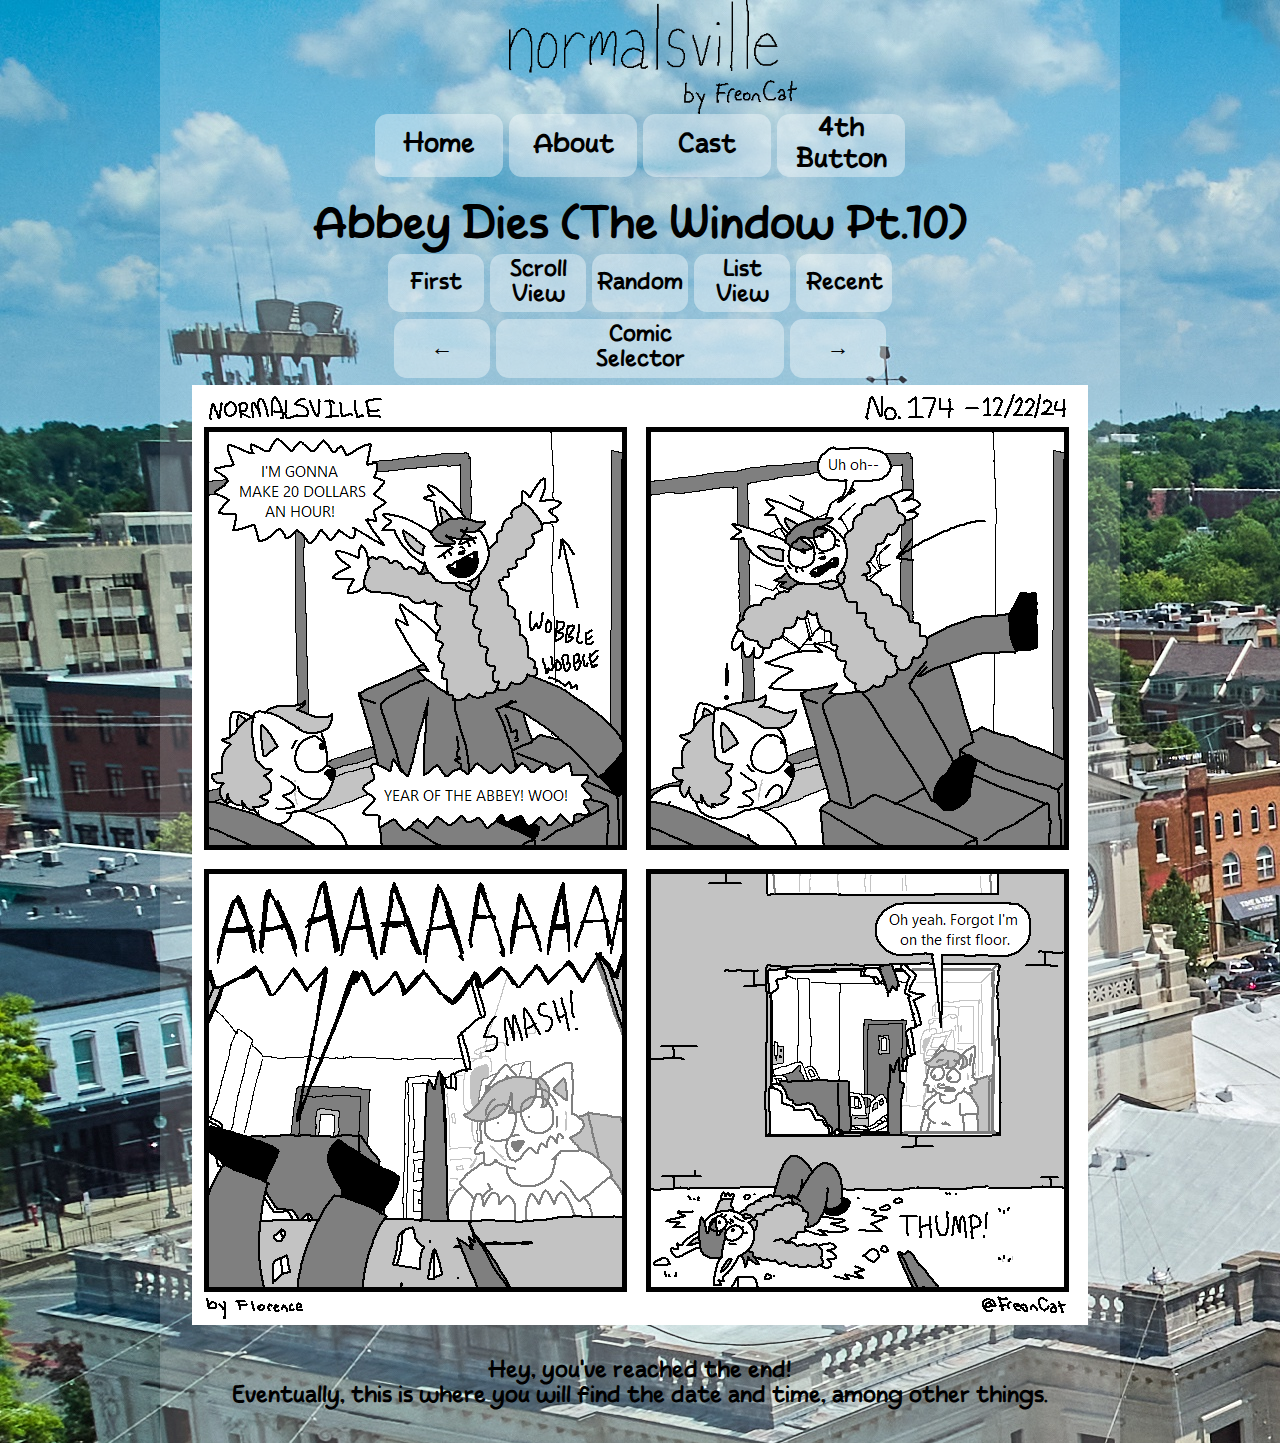
<file: index.html>
<!DOCTYPE html>
<html>
	<head>
		<link rel="stylesheet" href="style.css">
	</head>
	<body>
		<div class="wrap">
			<div class="header">
				<img class="headerImg" src="header.png">
			</div>
			<div class="nav">
				<a href="index.html"><div class="navItem"><span class="navText">Home</span></div></a>
				<a href="#"><div class="navItem"><span class="navText">About</span></div></a>
				<a href="cast.html"><div class="navItem"><span class="navText">Cast</span></div></a>
				<a href="#"><div class="navItem"><span class="navText">4th Button</span></div></a>
			</div>
			<div class="content">
				<span class="contentName">Abbey Dies (The Window Pt.10)</span><br>
				<div class="nav">
					<a href="#"><div class="comicNavItem"><span class="navText">First</span></div></a>
					<a href="#"><div class="comicNavItem"><span class="navText">Scroll View</span></div></a>
					<a href="#"><div class="comicNavItem"><span class="navText">Random</span></div></a>
					<a href="#"><div class="comicNavItem"><span class="navText">List View</span></div></a>
					<a href="#"><div class="comicNavItem"><span class="navText">Recent</span></div></a>
				</div>
				<div class="nav">
					<a href="#"><div class="comicNavItem"><span class="navText">&larr;</span></div></a>
					<div class="comicSelector" onHover="showSelector()"><span class="navText">Comic Selector</span></div>
					<a href="#"><div class="comicNavItem"><span class="navText">&rarr;</span></div></a>
				</div>
				<div class="hiddenNav" id="hiddenNav">
					<div class="comicSelector"><span class="navText">Comic Selector will be here</span></div>
				</div>
				<img src="comic.png">
			</div>
			<div class="footer">
				Hey, you've reached the end!<br>
				Eventually, this is where you will find the date and time, among other things.<br><br>
				<!-- A <a href="http://www.stratosphereonline.com">Stratosphere Online</a> site. -->
			</div>
		</div>
		<script>
			function showSelector() {
				var hiddenNav = document.getElementById("hiddenNav");
				hiddenNav.style.display = "block";
			};
		</script>
	</body>
</html>
</file>
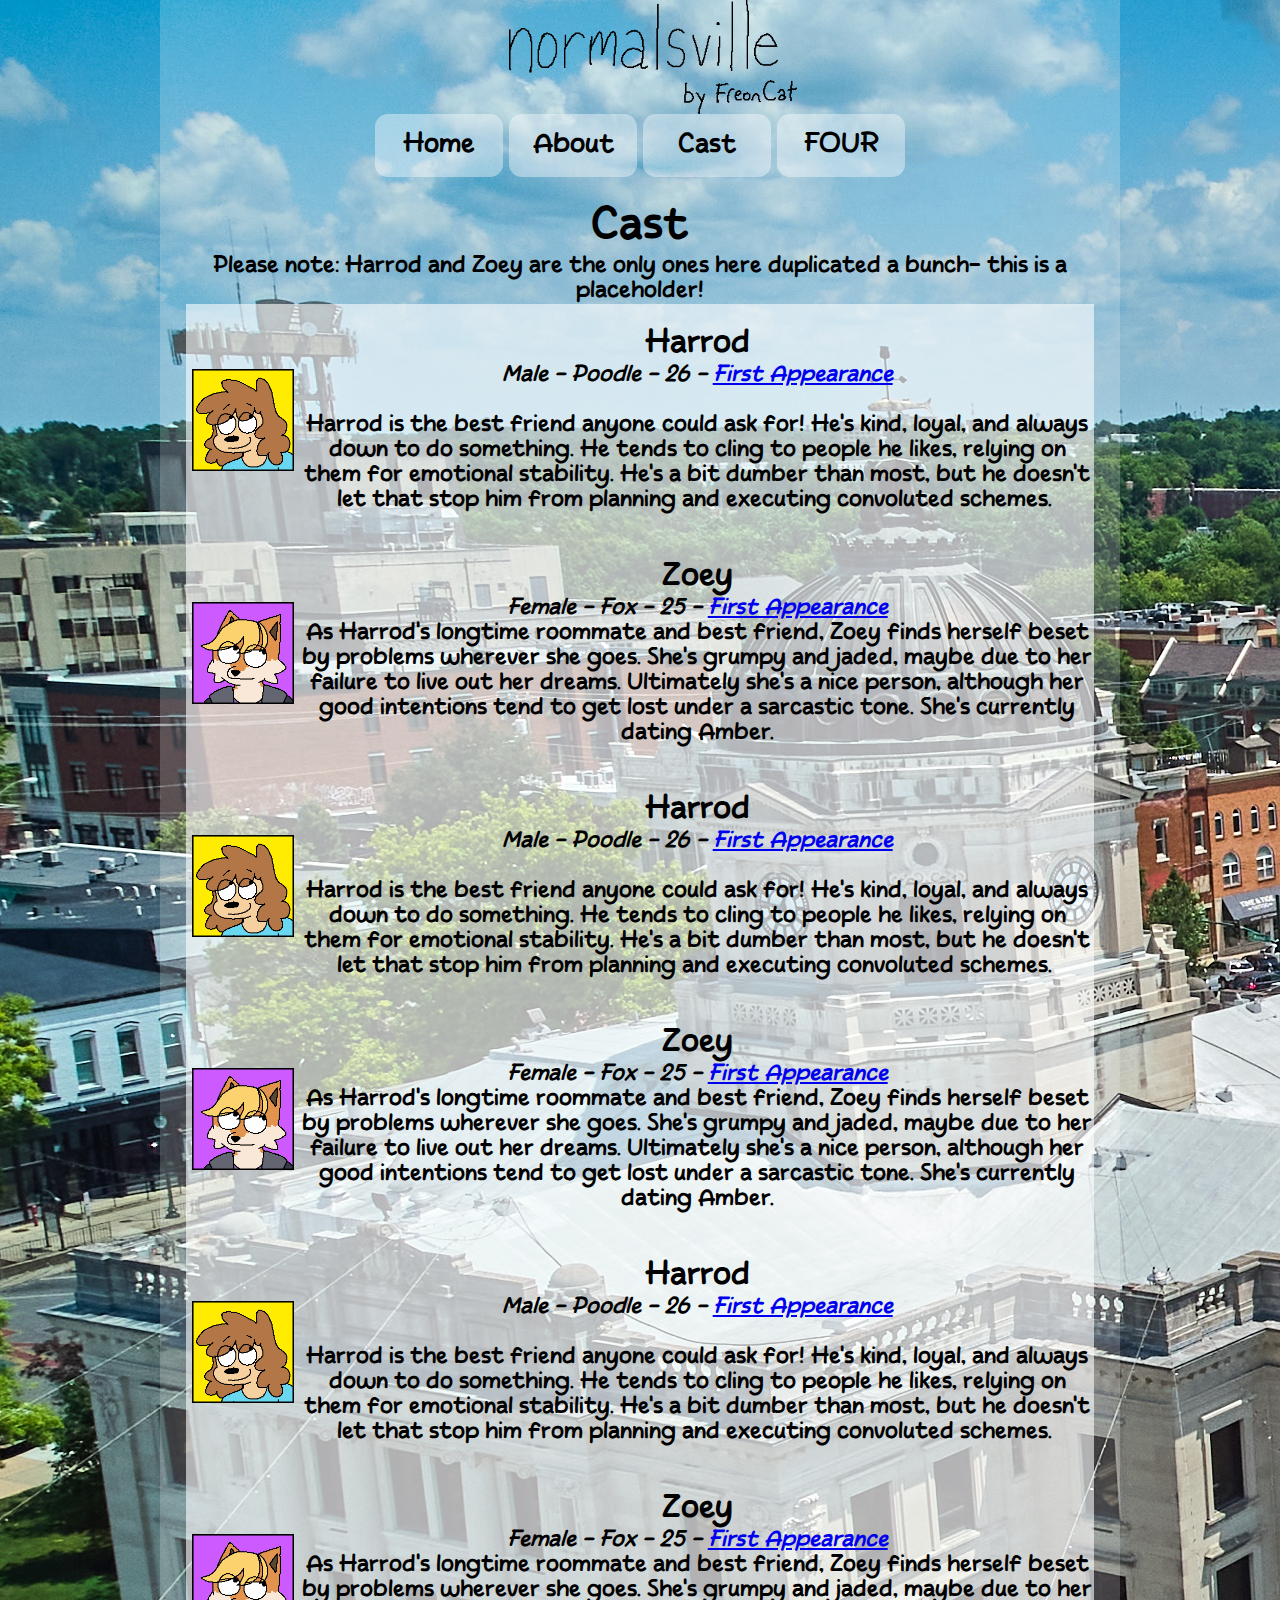
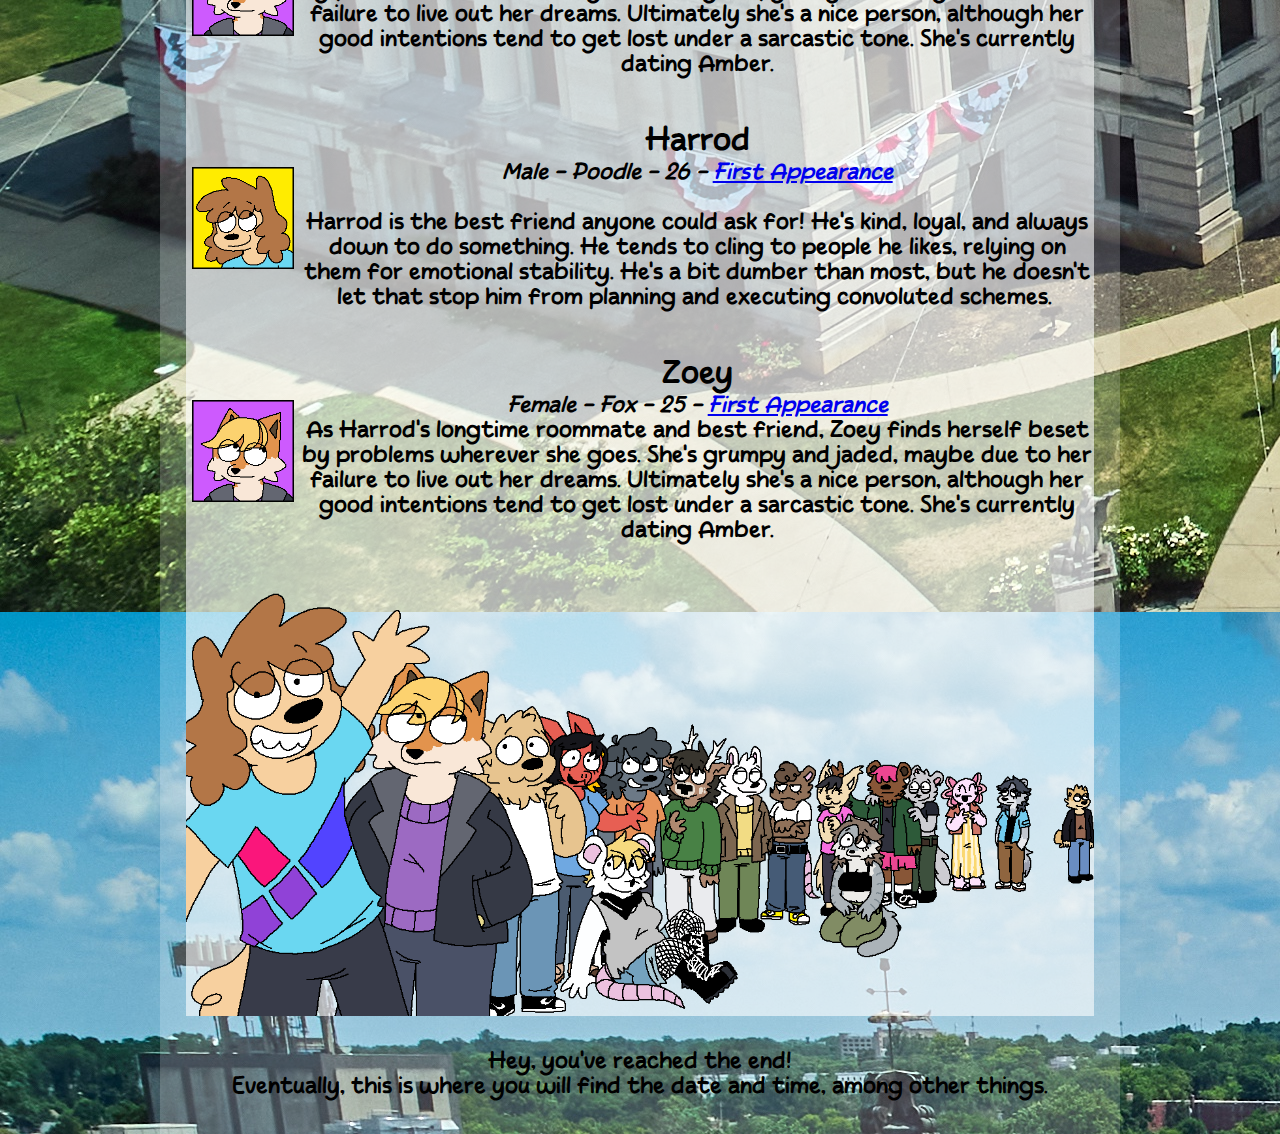
<file: cast.html>
<!DOCTYPE html>
<html>
	<head>
		<link rel="stylesheet" href="style.css">
	</head>
	<body>
		<div class="wrap">
			<div class="header">
				<img class="headerImg" src="header.png">
			</div>
			<div class="nav">
				<a href="index.html"><div class="navItem"><span class="navText">Home</span></div></a>
				<a href="#"><div class="navItem"><span class="navText">About</span></div></a>
				<a href="cast.html"><div class="navItem"><span class="navText">Cast</span></div></a>
				<a href="#"><div class="navItem"><span class="navText">FOUR</span></div></a>
			</div>
			<div class="content">
				<span class="contentName">Cast</span><br>
				Please note: Harrod and Zoey are the only ones here duplicated a bunch- this is a placeholder!<br>
				<table class="castTable" cellSpacing="0">
					<tr>
						<td class="charImg"><img alt="Harrod Jones" src="harrod.png"></td>
						<td>
							<p><span class="charName">Harrod</span><br>
							<em>Male - Poodle - 26 - <a href="https://normalsville.the-comic.org/comics/1/#content-start">First Appearance</a></em><br>
							<br>
							Harrod is the best friend anyone could ask for! He's kind, loyal, and always down to do something. He tends to cling to people he likes, relying on them for emotional stability. He's a bit dumber than most, but he doesn't let that stop him from planning and executing convoluted schemes.&nbsp;</p>
						</td>
					</tr>
					<tr>
						<td class="charImg"><img alt="Zoey Morris" src="zoey3.png"></td>
						<td>
							<p><span class="charName">Zoey</span><br>
							<em>Female - Fox - 25 - <a href="https://normalsville.the-comic.org/comics/1/#content-start">First Appearance</a></em><br>
							As Harrod's longtime roommate and best friend, Zoey finds herself beset by problems wherever she goes. She's grumpy and jaded, maybe due to her failure to live out her dreams. Ultimately she's a nice person, although her good intentions tend to get lost under a sarcastic tone. She's currently dating Amber.
						</td>
					</tr>
					<tr>
						<td class="charImg"><img alt="Harrod Jones" src="harrod.png"></td>
						<td>
							<p><span class="charName">Harrod</span><br>
							<em>Male - Poodle - 26 - <a href="https://normalsville.the-comic.org/comics/1/#content-start">First Appearance</a></em><br>
							<br>
							Harrod is the best friend anyone could ask for! He's kind, loyal, and always down to do something. He tends to cling to people he likes, relying on them for emotional stability. He's a bit dumber than most, but he doesn't let that stop him from planning and executing convoluted schemes.&nbsp;</p>
						</td>
					</tr>
					<tr>
						<td class="charImg"><img alt="Zoey Morris" src="zoey3.png"></td>
						<td>
							<p><span class="charName">Zoey</span><br>
							<em>Female - Fox - 25 - <a href="https://normalsville.the-comic.org/comics/1/#content-start">First Appearance</a></em><br>
							As Harrod's longtime roommate and best friend, Zoey finds herself beset by problems wherever she goes. She's grumpy and jaded, maybe due to her failure to live out her dreams. Ultimately she's a nice person, although her good intentions tend to get lost under a sarcastic tone. She's currently dating Amber.
						</td>
					</tr>
					<tr>
						<td class="charImg"><img alt="Harrod Jones" src="harrod.png"></td>
						<td>
							<p><span class="charName">Harrod</span><br>
							<em>Male - Poodle - 26 - <a href="https://normalsville.the-comic.org/comics/1/#content-start">First Appearance</a></em><br>
							<br>
							Harrod is the best friend anyone could ask for! He's kind, loyal, and always down to do something. He tends to cling to people he likes, relying on them for emotional stability. He's a bit dumber than most, but he doesn't let that stop him from planning and executing convoluted schemes.&nbsp;</p>
						</td>
					</tr>
					<tr>
						<td class="charImg"><img alt="Zoey Morris" src="zoey3.png"></td>
						<td>
							<p><span class="charName">Zoey</span><br>
							<em>Female - Fox - 25 - <a href="https://normalsville.the-comic.org/comics/1/#content-start">First Appearance</a></em><br>
							As Harrod's longtime roommate and best friend, Zoey finds herself beset by problems wherever she goes. She's grumpy and jaded, maybe due to her failure to live out her dreams. Ultimately she's a nice person, although her good intentions tend to get lost under a sarcastic tone. She's currently dating Amber.
						</td>
					</tr>
					<tr>
						<td class="charImg"><img alt="Harrod Jones" src="harrod.png"></td>
						<td>
							<p><span class="charName">Harrod</span><br>
							<em>Male - Poodle - 26 - <a href="https://normalsville.the-comic.org/comics/1/#content-start">First Appearance</a></em><br>
							<br>
							Harrod is the best friend anyone could ask for! He's kind, loyal, and always down to do something. He tends to cling to people he likes, relying on them for emotional stability. He's a bit dumber than most, but he doesn't let that stop him from planning and executing convoluted schemes.&nbsp;</p>
						</td>
					</tr>
					<tr>
						<td class="charImg"><img alt="Zoey Morris" src="zoey3.png"></td>
						<td>
							<p><span class="charName">Zoey</span><br>
							<em>Female - Fox - 25 - <a href="https://normalsville.the-comic.org/comics/1/#content-start">First Appearance</a></em><br>
							As Harrod's longtime roommate and best friend, Zoey finds herself beset by problems wherever she goes. She's grumpy and jaded, maybe due to her failure to live out her dreams. Ultimately she's a nice person, although her good intentions tend to get lost under a sarcastic tone. She's currently dating Amber.
						</td>
					</tr>
				</table>
				<div class="castImgSpace">&nbsp;</div>
				<img src="people.png" class="peopleImg">
			</div>
			<div class="footer">
				Hey, you've reached the end!<br>
				Eventually, this is where you will find the date and time, among other things.<br><br>
				<!-- A <a href="http://www.stratosphereonline.com">Stratosphere Online</a> site. -->
			</div>
		</div>
	</body>
</html>
</file>
<file: style.css>
@font-face {
	font-family:"january";
	src:url("march.woff");
}

body {
	margin:0;
	background:url("bg.jpeg");
	font-family:january;
	font-size:2.5vh;
}

.wrap {
	display: block;
	margin-left: auto;
	margin-right: auto;
	max-width:75%;
	background-color:rgba(255,255,255,.2);
}

.header {
	width:100%;
	padding-left:1vw;
}

.headerImg {
	display: block;
	margin-left: auto;
	margin-right: auto;
	width:30%;
}

.nav {
	width:100%;
	text-align:center;
	display: block;
	margin-left: auto;
	margin-right: auto;
}

.hiddenNav {
	width:100%;
	text-align:center;
	display: none;
	z-index:1;
	margin-left: auto;
	margin-right: auto;
}

.navItem {
	display:inline-block;
	height:5vh;
	padding:1vh 0;
	font-size:3vh;
	position: relative;
	text-align:center;
	/* DEBUG BACKGROUND COLOR */
	background-color:rgba(255,255,255,.4);
	border-radius:1vw;
	width:8rem;
}

.comicNavItem {
	display:inline-block;
	height:4.5vh;
	padding:1vh 0;
	position: relative;
	text-align:center;
	/* DEBUG BACKGROUND COLOR */
	background-color:rgba(255,255,255,.4);
	border-radius:1vw;
	width:6rem;
}

.comicSelector {
	display:inline-block;
	height:4.5vh;
	padding:1vh 0;
	position: relative;
	text-align:center;
	/* DEBUG BACKGROUND COLOR */
	background-color:rgba(255,255,255,.4);
	border-radius:1vw;
	width:18rem;
}

.navText {
	position:absolute;
	top: 50%;
	left: 50%;
	-ms-transform: translate(-50%, -50%);
	transform: translate(-50%, -50%);
	color:#000;
}

.content {
	margin:1vh 1vw;
	padding:1vh 1vw;
	text-align:center;
}

.contentName {
	font-size:5vh;
}

.castTable {
	width:100%;
	background-color:rgba(255,255,255,.6);
}

.charImg {
}

.charImg img {
	margin: 5px;
	float: right;
	width: 8vw;
}

.charName {
	font-size:3.5vh;
}

.castImgSpace {
	background-color:rgba(255,255,255,.6);
}

.peopleImg {
	width:100%;
	background-color:rgba(255,255,255,.6);
}

.footer {
	padding:1vh 1vw;
	text-align:center;
}
</file>
